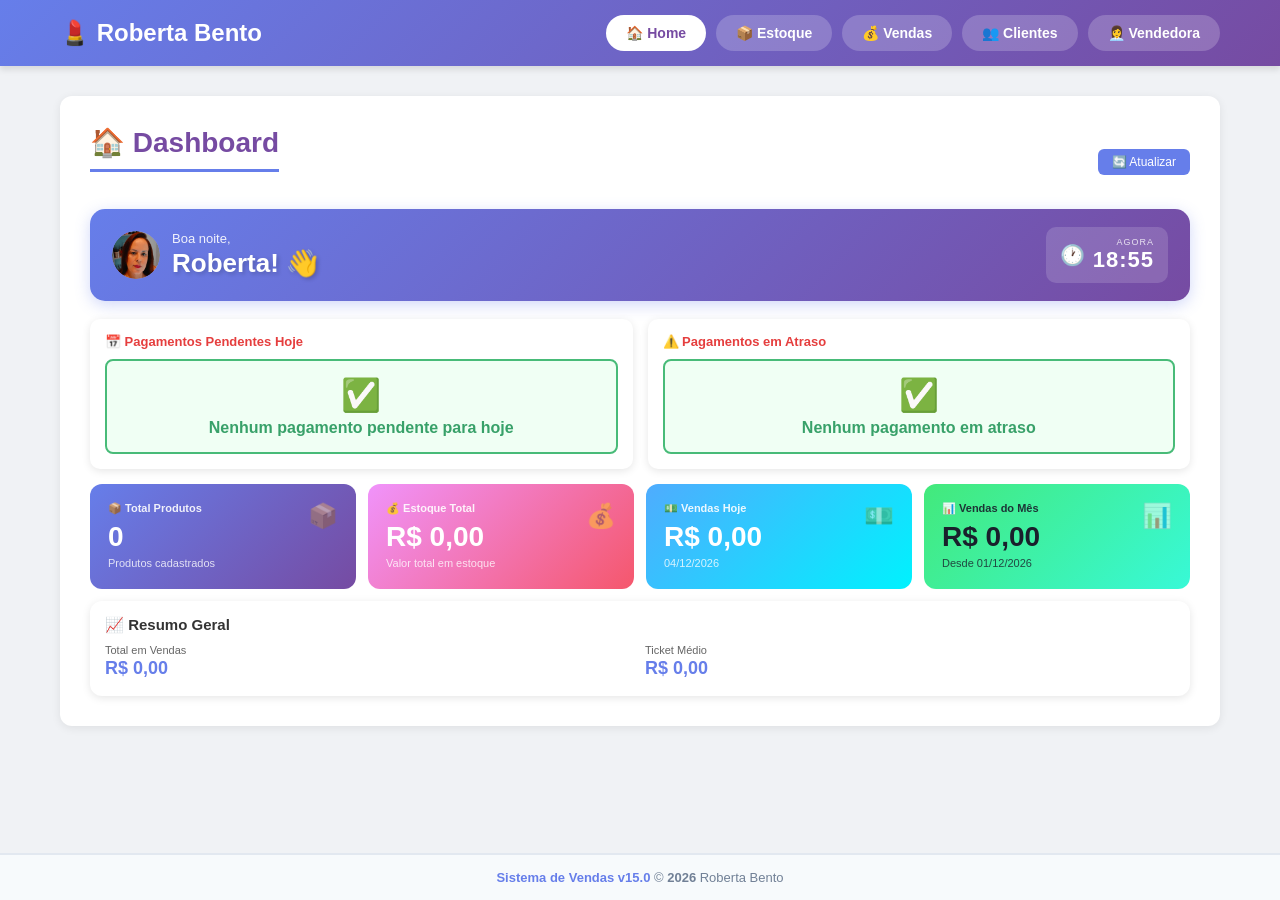
<file: index.html>
<!DOCTYPE html>
<html lang="pt-BR">
<head>
  <meta charset="UTF-8">
  <meta name="viewport" content="width=device-width, initial-scale=1.0">
  <title>💄 Sistema de Vendas</title>
  <link rel="stylesheet" href="style.css">
  <meta name="viewport" content="width=device-width, initial-scale=1.0, maximum-scale=1.0, user-scalable=no, shrink-to-fit=no">
</head>
<body>

  <header>
    <div class="header-container">
      <h1>💄 Roberta Bento</h1>

      <nav>
        <button class="nav-btn active" data-page="home"> 🏠 Home </button>
        <button class="nav-btn" data-page="estoque"> 📦 Estoque </button>
        <button class="nav-btn" data-page="vendas"> 💰 Vendas </button>
        <button class="nav-btn" data-page="clientes"> 👥 Clientes </button>
        <button class="nav-btn" data-page="vendedora"> 👩‍💼 Vendedora </button>
      </nav>
    </div>
  </header>

  <main id="app">
    <!-- Conteúdo será renderizado aqui -->
  </main>

  <footer>
    <div class="footer-container">
      <span class="versao-sistema"></span> &copy; <span id="ano-atual"></span> Roberta Bento
    </div>
  </footer>

  <script src="script2.js"></script>
</body>
</html>
</file>
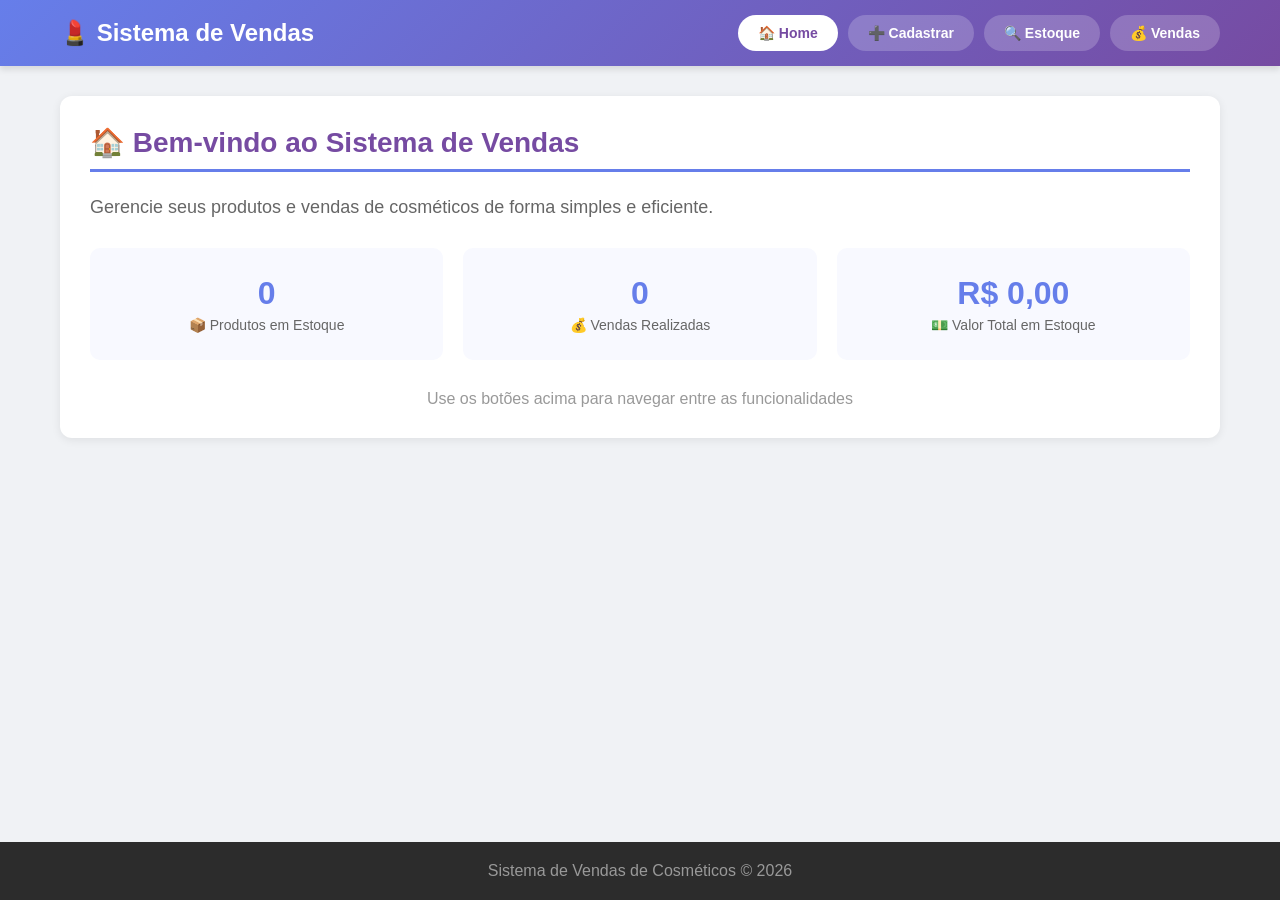
<file: Index.html>
<!DOCTYPE html>
<html lang="pt-br">
<head>
  <meta charset="UTF-8">
  <meta name="viewport" content="width=device-width, initial-scale=1.0">
  <title>💄 Sistema de Vendas - Cosméticos</title>
  <style>
    /* ============================================
       RESET E ESTILOS GERAIS
       ============================================ */
    * {
      margin: 0;
      padding: 0;
      box-sizing: border-box;
    }

    body {
      font-family: 'Segoe UI', Tahoma, Geneva, Verdana, sans-serif;
      background: #f0f2f5;
      color: #333;
      min-height: 100vh;
      display: flex;
      flex-direction: column;
    }

    /* ============================================
       HEADER E NAVEGAÇÃO
       ============================================ */
    header {
      background: linear-gradient(135deg, #667eea 0%, #764ba2 100%);
      color: white;
      padding: 15px 0;
      box-shadow: 0 4px 6px rgba(0,0,0,0.1);
      position: sticky;
      top: 0;
      z-index: 100;
    }

    .header-container {
      max-width: 1200px;
      margin: 0 auto;
      padding: 0 20px;
      display: flex;
      justify-content: space-between;
      align-items: center;
      flex-wrap: wrap;
      gap: 15px;
    }

    header h1 {
      font-size: 24px;
      font-weight: 700;
    }

    nav {
      display: flex;
      gap: 10px;
      flex-wrap: wrap;
    }

    .nav-btn {
      background: rgba(255,255,255,0.2);
      color: white;
      border: none;
      padding: 10px 20px;
      border-radius: 25px;
      cursor: pointer;
      font-size: 14px;
      font-weight: 600;
      transition: all 0.3s ease;
    }

    .nav-btn:hover {
      background: rgba(255,255,255,0.3);
      transform: translateY(-2px);
    }

    .nav-btn.active {
      background: white;
      color: #764ba2;
    }

    /* ============================================
       CONTEÚDO PRINCIPAL
       ============================================ */
    main {
      flex: 1;
      max-width: 1200px;
      margin: 0 auto;
      padding: 30px 20px;
      width: 100%;
    }

    section {
      background: white;
      padding: 30px;
      border-radius: 12px;
      box-shadow: 0 2px 10px rgba(0,0,0,0.08);
      animation: fadeIn 0.4s ease-in;
    }

    @keyframes fadeIn {
      from {
        opacity: 0;
        transform: translateY(20px);
      }
      to {
        opacity: 1;
        transform: translateY(0);
      }
    }

    section h2 {
      color: #764ba2;
      margin-bottom: 25px;
      font-size: 28px;
      border-bottom: 3px solid #667eea;
      padding-bottom: 10px;
    }

    /* ============================================
       HOME
       ============================================ */
    .home-grid {
      display: grid;
      grid-template-columns: repeat(auto-fit, minmax(200px, 1fr));
      gap: 20px;
      margin-top: 20px;
    }

    .home-card {
      background: #f8f9ff;
      padding: 25px;
      border-radius: 10px;
      text-align: center;
      transition: transform 0.3s ease;
      border: 2px solid transparent;
    }

    .home-card:hover {
      transform: translateY(-5px);
      border-color: #667eea;
    }

    .home-card h3 {
      font-size: 32px;
      color: #667eea;
      margin-bottom: 5px;
    }

    .home-card p {
      color: #666;
      font-size: 14px;
    }

    /* ============================================
       FORMULÁRIOS
       ============================================ */
    form {
      max-width: 500px;
    }

    .form-group {
      margin-bottom: 20px;
    }

    .form-group label {
      display: block;
      font-weight: 600;
      margin-bottom: 5px;
      color: #555;
    }

    .form-group input,
    .form-group select {
      width: 100%;
      padding: 12px;
      border: 2px solid #e0e0e0;
      border-radius: 8px;
      font-size: 14px;
      transition: border-color 0.3s ease;
    }

    .form-group input:focus,
    .form-group select:focus {
      outline: none;
      border-color: #667eea;
    }

    .btn-submit {
      background: linear-gradient(135deg, #667eea 0%, #764ba2 100%);
      color: white;
      border: none;
      padding: 14px 30px;
      border-radius: 8px;
      font-size: 16px;
      font-weight: 600;
      cursor: pointer;
      transition: all 0.3s ease;
      width: 100%;
    }

    .btn-submit:hover {
      transform: translateY(-2px);
      box-shadow: 0 4px 12px rgba(102, 126, 234, 0.4);
    }

    .btn-submit:active {
      transform: translateY(0);
    }

    /* ============================================
       TABELAS
       ============================================ */
    .table-container {
      overflow-x: auto;
      margin-top: 20px;
    }

    table {
      width: 100%;
      border-collapse: collapse;
      background: white;
      border-radius: 8px;
      overflow: hidden;
    }

    thead {
      background: linear-gradient(135deg, #667eea 0%, #764ba2 100%);
      color: white;
    }

    th {
      padding: 15px;
      text-align: left;
      font-weight: 600;
    }

    td {
      padding: 12px 15px;
      border-bottom: 1px solid #eee;
    }

    tr:hover {
      background: #f8f9ff;
      cursor: pointer;
    }

    tbody tr:last-child td {
      border-bottom: none;
    }

    .status-badge {
      display: inline-block;
      padding: 4px 12px;
      border-radius: 20px;
      font-size: 12px;
      font-weight: 600;
    }

    .status-green {
      background: #e8f5e9;
      color: #2e7d32;
    }

    .status-yellow {
      background: #fff3e0;
      color: #e65100;
    }

    .status-red {
      background: #ffebee;
      color: #c62828;
    }

    /* ============================================
       MENSAGENS DE FEEDBACK
       ============================================ */
    .msg-success {
      background: #e8f5e9;
      color: #2e7d32;
      padding: 15px;
      border-radius: 8px;
      margin-top: 15px;
      border-left: 4px solid #4caf50;
    }

    .msg-error {
      background: #ffebee;
      color: #c62828;
      padding: 15px;
      border-radius: 8px;
      margin-top: 15px;
      border-left: 4px solid #f44336;
    }

    .msg-info {
      background: #e3f2fd;
      color: #0d47a1;
      padding: 15px;
      border-radius: 8px;
      margin-top: 15px;
      border-left: 4px solid #2196f3;
    }

    /* ============================================
       DETALHES DO PRODUTO
       ============================================ */
    .detalhes-container {
      background: #f8f9ff;
      padding: 20px;
      border-radius: 10px;
      border: 2px solid #667eea;
      margin: 20px 0;
      animation: fadeIn 0.3s ease-in;
    }

    .detalhes-container h3 {
      color: #667eea;
      margin-bottom: 15px;
    }

    /* ============================================
       FILTRO E BUSCA
       ============================================ */
    .filtro-container {
      display: flex;
      gap: 15px;
      flex-wrap: wrap;
      margin-bottom: 20px;
      align-items: center;
    }

    .filtro-container select {
      flex: 1;
      min-width: 250px;
      padding: 12px;
      border: 2px solid #e0e0e0;
      border-radius: 8px;
      font-size: 14px;
    }

    .filtro-container button {
      padding: 12px 24px;
      background: #667eea;
      color: white;
      border: none;
      border-radius: 8px;
      cursor: pointer;
      font-weight: 600;
      transition: all 0.3s ease;
    }

    .filtro-container button:hover {
      background: #764ba2;
      transform: translateY(-2px);
    }

    /* ============================================
       FOOTER
       ============================================ */
    footer {
      background: #2c2c2c;
      color: #999;
      text-align: center;
      padding: 20px;
      margin-top: 30px;
    }

    /* ============================================
       RESPONSIVIDADE
       ============================================ */
    @media (max-width: 768px) {
      .header-container {
        flex-direction: column;
        align-items: stretch;
        text-align: center;
      }
      
      nav {
        justify-content: center;
      }
      
      .nav-btn {
        padding: 8px 14px;
        font-size: 12px;
      }
      
      section {
        padding: 20px 15px;
      }
      
      section h2 {
        font-size: 22px;
      }
      
      .home-grid {
        grid-template-columns: 1fr 1fr;
      }
      
      .filtro-container {
        flex-direction: column;
      }
      
      .filtro-container select {
        min-width: 100%;
      }
      
      table {
        font-size: 13px;
      }
      
      th, td {
        padding: 8px 10px;
      }
    }

    @media (max-width: 480px) {
      .home-grid {
        grid-template-columns: 1fr;
      }
      
      header h1 {
        font-size: 18px;
      }
      
      .nav-btn {
        font-size: 11px;
        padding: 6px 12px;
      }
    }
  </style>
</head>
<body>
  <header>
    <div class="header-container">
      <h1>💄 Sistema de Vendas</h1>
      <nav>
        <button class="nav-btn active" data-page="home">🏠 Home</button>
        <button class="nav-btn" data-page="cadastro">➕ Cadastrar</button>
        <button class="nav-btn" data-page="consulta">🔍 Estoque</button>
        <button class="nav-btn" data-page="vendas">💰 Vendas</button>
      </nav>
    </div>
  </header>

  <main id="app">
    <!-- O conteúdo será carregado aqui via JavaScript -->
  </main>

  <footer>
    <p>Sistema de Vendas de Cosméticos &copy; 2026</p>
  </footer>

  <script>
    // ============================================
    // CONFIGURAÇÃO DA API
    // ============================================
    const API_URL = 'https://script.google.com/macros/s/AKfycby2eVGkl74Hjocrt0IEXN6hQbvAr6lynEpNZb4zqj386jdkggc2_uRbUrgGukac6gqlSg/exec';

    // ============================================
    // NAVEGAÇÃO
    // ============================================
    let currentPage = 'home';

    document.querySelectorAll('.nav-btn').forEach(btn => {
      btn.addEventListener('click', function() {
        const page = this.dataset.page;
        navegarPara(page);
      });
    });

    function navegarPara(page) {
      currentPage = page;
      
      document.querySelectorAll('.nav-btn').forEach(b => b.classList.remove('active'));
      document.querySelector(`.nav-btn[data-page="${page}"]`).classList.add('active');
      
      renderPage(page);
    }

    // ============================================
    // FUNÇÃO PARA CHAMAR A API
    // ============================================
    async function callAPI(action, data = null) {
      const url = `${API_URL}?action=${action}`;
      
      console.log(`📤 Chamando API: ${action}`);
      console.log(`📤 URL: ${url}`);
      
      const options = {
        method: data ? 'POST' : 'GET',
        headers: {
          'Content-Type': 'application/json',
        }
      };
      
      if (data) {
        options.body = JSON.stringify(data);
        console.log('📤 Dados:', data);
      }
      
      try {
        const response = await fetch(url, options);
        console.log(`📥 Status: ${response.status}`);
        
        const contentType = response.headers.get('content-type');
        
        if (contentType && contentType.includes('application/json')) {
          const result = await response.json();
          console.log('📥 Resposta JSON:', result);
          return result;
        } else {
          const text = await response.text();
          console.log('📥 Resposta texto:', text.substring(0, 200));
          
          if (text.trim().startsWith('<!DOCTYPE') || text.trim().startsWith('<html')) {
            console.error('❌ A API retornou HTML em vez de JSON');
            return { 
              success: false, 
              error: 'A API retornou HTML. Verifique se a URL do Web App está correta e se o script foi implantado.' 
            };
          }
          
          try {
            const result = JSON.parse(text);
            console.log('📥 Resposta parseada como JSON:', result);
            return result;
          } catch(e) {
            console.error('❌ Erro ao parsear JSON:', e);
            return { 
              success: false, 
              error: 'Resposta inválida do servidor' 
            };
          }
        }
      } catch (error) {
        console.error('❌ Erro na API:', error);
        return { 
          success: false, 
          error: 'Erro de comunicação: ' + error.message 
        };
      }
    }

    // ============================================
    // FUNÇÃO PARA MOSTRAR MENSAGENS
    // ============================================
    function mostrarMensagem(elementId, mensagem, tipo = 'info') {
      const element = document.getElementById(elementId);
      if (!element) return;
      
      const classes = {
        success: 'msg-success',
        error: 'msg-error',
        info: 'msg-info'
      };
      
      element.className = classes[tipo] || 'msg-info';
      element.textContent = mensagem;
      element.style.display = 'block';
      
      // Scroll para a mensagem
      element.scrollIntoView({ behavior: 'smooth', block: 'center' });
    }

    // ============================================
    // RENDERIZAR PÁGINAS
    // ============================================
    function renderPage(page) {
      const app = document.getElementById('app');
      
      switch(page) {
        case 'home':
          app.innerHTML = renderHome();
          carregarResumo();
          break;
        case 'cadastro':
          app.innerHTML = renderCadastro();
          document.getElementById('formCadastro').addEventListener('submit', cadastrarProduto);
          break;
        case 'consulta':
          app.innerHTML = renderConsulta();
          setTimeout(() => {
            carregarProdutosNoDropdown();
          }, 100);
          break;
        case 'vendas':
          app.innerHTML = renderVendas();
          setTimeout(() => {
            carregarProdutosParaVenda();
          }, 100);
          document.getElementById('formVenda').addEventListener('submit', registrarVenda);
          break;
        default:
          app.innerHTML = '<h2>Página não encontrada</h2>';
      }
    }

    // ============================================
    // PÁGINA HOME
    // ============================================
    function renderHome() {
      return `
        <section>
          <h2>🏠 Bem-vindo ao Sistema de Vendas</h2>
          <p style="font-size: 18px; color: #666; margin-bottom: 30px;">
            Gerencie seus produtos e vendas de cosméticos de forma simples e eficiente.
          </p>
          
          <div class="home-grid">
            <div class="home-card">
              <h3 id="totalProdutos">0</h3>
              <p>📦 Produtos em Estoque</p>
            </div>
            <div class="home-card">
              <h3 id="totalVendas">0</h3>
              <p>💰 Vendas Realizadas</p>
            </div>
            <div class="home-card">
              <h3 id="valorTotal">R$ 0,00</h3>
              <p>💵 Valor Total em Estoque</p>
            </div>
          </div>
          
          <div style="margin-top: 30px; text-align: center; color: #999;">
            <p>Use os botões acima para navegar entre as funcionalidades</p>
          </div>
        </section>
      `;
    }

    async function carregarResumo() {
      try {
        const result = await callAPI('listarProdutos');
        console.log('📊 Resultado do resumo:', result);
        
        if (!result.success) {
          console.error('❌ Erro ao carregar resumo:', result.error);
          return;
        }
        
        let produtos = [];
        if (result.produtos && Array.isArray(result.produtos)) {
          produtos = result.produtos;
        }
        
        document.getElementById('totalProdutos').textContent = produtos.length;
        
        let valorTotal = 0;
        produtos.forEach(p => {
          valorTotal += (p.preco || 0) * (p.quantidade || 0);
        });
        document.getElementById('valorTotal').textContent = `R$ ${valorTotal.toFixed(2)}`;
        
        document.getElementById('totalVendas').textContent = produtos.length > 0 ? '📊' : '0';
        
      } catch (error) {
        console.error('Erro ao carregar resumo:', error);
      }
    }

    // ============================================
    // PÁGINA CADASTRO
    // ============================================
    function renderCadastro() {
      return `
        <section>
          <h2>➕ Cadastrar Produto</h2>
          <form id="formCadastro">
            <div class="form-group">
              <label for="nome">Nome do Produto</label>
              <input type="text" id="nome" placeholder="Ex: Shampoo" required>
            </div>
            <div class="form-group">
              <label for="preco">Preço (R$)</label>
              <input type="number" id="preco" placeholder="0,00" step="0.01" required>
            </div>
            <div class="form-group">
              <label for="quantidade">Quantidade em Estoque</label>
              <input type="number" id="quantidade" placeholder="0" required>
            </div>
            <button type="submit" class="btn-submit">Cadastrar Produto</button>
          </form>
          <div id="msgCadastro"></div>
        </section>
      `;
    }

    async function cadastrarProduto(e) {
      e.preventDefault();
      
      const nome = document.getElementById('nome').value.trim();
      const preco = parseFloat(document.getElementById('preco').value);
      const quantidade = parseInt(document.getElementById('quantidade').value);
      
      if (!nome || isNaN(preco) || isNaN(quantidade)) {
        mostrarMensagem('msgCadastro', 'Preencha todos os campos corretamente.', 'error');
        return;
      }
      
      try {
        const result = await callAPI('cadastrarProduto', { nome, preco, quantidade });
        console.log('📝 Resultado cadastro:', result);
        
        if (result.success) {
          mostrarMensagem('msgCadastro', '✅ Produto cadastrado com sucesso!', 'success');
          document.getElementById('formCadastro').reset();
        } else {
          mostrarMensagem('msgCadastro', `❌ ${result.error || 'Erro ao cadastrar produto.'}`, 'error');
        }
      } catch (error) {
        mostrarMensagem('msgCadastro', '❌ Erro de comunicação com o servidor.', 'error');
      }
    }

    // ============================================
    // PÁGINA CONSULTA
    // ============================================
    function renderConsulta() {
      return `
        <section>
          <h2>🔍 Consultar Estoque</h2>
          
          <div class="filtro-container">
            <select id="selectProduto">
              <option value="">-- Escolha um produto --</option>
            </select>
            <button onclick="carregarProdutosNoDropdown()">🔄 Atualizar</button>
          </div>
          
          <div id="detalhesProduto"></div>
          
          <div style="margin-top: 40px;">
            <h3>📋 Todos os Produtos</h3>
            <div class="table-container" id="listaTodosProdutos"></div>
          </div>
        </section>
      `;
    }

    async function carregarProdutosNoDropdown() {
      const select = document.getElementById('selectProduto');
      if (!select) return;
      
      select.innerHTML = '<option value="">-- Escolha um produto --</option>';
      
      try {
        const result = await callAPI('listarProdutos');
        console.log('📦 Resultado listarProdutos:', result);
        
        if (!result.success) {
          console.error('❌ Erro ao listar produtos:', result.error);
          select.innerHTML += '<option value="">Erro ao carregar produtos</option>';
          document.getElementById('listaTodosProdutos').innerHTML = 
            `<p style="color: red;">❌ ${result.error || 'Erro ao carregar produtos'}</p>`;
          return;
        }
        
        let produtos = [];
        if (result.produtos && Array.isArray(result.produtos)) {
          produtos = result.produtos;
        } else if (Array.isArray(result)) {
          produtos = result;
        } else {
          console.error('❌ Formato de resposta não reconhecido:', result);
          select.innerHTML += '<option value="">Erro: formato de resposta inválido</option>';
          document.getElementById('listaTodosProdutos').innerHTML = 
            `<p style="color: red;">❌ Erro: Formato de resposta inválido. Verifique o console.</p>`;
          return;
        }
        
        console.log(`✅ ${produtos.length} produtos encontrados`);
        
        if (produtos.length === 0) {
          select.innerHTML += '<option value="">Nenhum produto cadastrado</option>';
          document.getElementById('listaTodosProdutos').innerHTML = '<p>Nenhum produto cadastrado.</p>';
          return;
        }
        
        produtos.forEach(produto => {
          const option = document.createElement('option');
          option.value = produto.id;
          option.textContent = `${produto.nome} (Estoque: ${produto.quantidade || 0})`;
          select.appendChild(option);
        });
        
        select.removeEventListener('change', handleSelectChange);
        select.addEventListener('change', handleSelectChange);
        
        exibirTodosProdutos(produtos);
        
      } catch (error) {
        console.error('❌ Erro ao carregar produtos:', error);
        select.innerHTML += '<option value="">Erro ao carregar</option>';
        document.getElementById('listaTodosProdutos').innerHTML = 
          `<p style="color: red;">❌ Erro ao carregar produtos: ${error.message}</p>`;
      }
    }

    function handleSelectChange() {
      const select = document.getElementById('selectProduto');
      if (select.value) {
        exibirDetalhesProduto(select.value);
      } else {
        document.getElementById('detalhesProduto').innerHTML = '';
      }
    }

    function exibirDetalhesProduto(id) {
      const select = document.getElementById('selectProduto');
      const option = select.options[select.selectedIndex];
      
      if (!option || !option.value) {
        document.getElementById('detalhesProduto').innerHTML = '';
        return;
      }
      
      const texto = option.textContent;
      const match = texto.match(/^(.*?)\s*\(Estoque:\s*(\d+)\)/);
      
      if (!match) {
        document.getElementById('detalhesProduto').innerHTML = '<p style="color: red;">❌ Erro ao ler dados do produto.</p>';
        return;
      }
      
      const nome = match[1].trim();
      const quantidade = parseInt(match[2]);
      
      buscarPrecoProduto(id, nome, quantidade);
    }

    async function buscarPrecoProduto(id, nome, quantidade) {
      try {
        const result = await callAPI('listarProdutos');
        
        if (!result.success) {
          document.getElementById('detalhesProduto').innerHTML = 
            `<p style="color: red;">❌ ${result.error || 'Erro ao buscar produto'}</p>`;
          return;
        }
        
        let produtos = [];
        if (result.produtos && Array.isArray(result.produtos)) {
          produtos = result.produtos;
        }
        
        const produto = produtos.find(p => p.id == id);
        
        if (!produto) {
          document.getElementById('detalhesProduto').innerHTML = '<p style="color: red;">❌ Produto não encontrado.</p>';
          return;
        }
        
        const qtd = produto.quantidade || 0;
        const preco = produto.preco || 0;
        
        const status = qtd > 10 ? '✅ Em estoque' : 
                       qtd > 0 ? '⚠️ Baixo estoque' : '❌ Esgotado';
        const corStatus = qtd > 10 ? '#4CAF50' : 
                          qtd > 0 ? '#FF9800' : '#f44336';
        
        const html = `
          <div class="detalhes-container">
            <h3>📋 Detalhes do Produto</h3>
            <table>
              <thead>
                <tr>
                  <th>ID</th>
                  <th>Nome</th>
                  <th>Quantidade</th>
                  <th>Preço</th>
                  <th>Valor Total</th>
                  <th>Status</th>
                </tr>
              </thead>
              <tbody>
                <tr>
                  <td><strong>#${produto.id}</strong></td>
                  <td><strong>${produto.nome}</strong></td>
                  <td>${qtd}</td>
                  <td>R$ ${preco.toFixed(2)}</td>
                  <td><strong>R$ ${(preco * qtd).toFixed(2)}</strong></td>
                  <td><span class="status-badge" style="background: ${corStatus}; color: white; padding: 4px 12px; border-radius: 20px;">${status}</span></td>
                </tr>
              </tbody>
            </table>
          </div>
        `;
        
        document.getElementById('detalhesProduto').innerHTML = html;
        
      } catch (error) {
        console.error('Erro ao buscar preço:', error);
        document.getElementById('detalhesProduto').innerHTML = '<p style="color: red;">❌ Erro ao carregar detalhes.</p>';
      }
    }

    function exibirTodosProdutos(produtos) {
      const div = document.getElementById('listaTodosProdutos');
      
      if (!produtos || produtos.length === 0) {
        div.innerHTML = '<p>Nenhum produto cadastrado.</p>';
        return;
      }
      
      let html = `
        <table>
          <thead>
            <tr>
              <th>ID</th>
              <th>Nome</th>
              <th>Quantidade</th>
              <th>Preço</th>
              <th>Valor Total</th>
              <th>Status</th>
            </tr>
          </thead>
          <tbody>
      `;
      
      produtos.forEach((p, index) => {
        const qtd = p.quantidade || 0;
        const preco = p.preco || 0;
        
        const status = qtd > 10 ? 'Em estoque' : 
                       qtd > 0 ? 'Baixo estoque' : 'Esgotado';
        const corStatus = qtd > 10 ? 'status-green' : 
                          qtd > 0 ? 'status-yellow' : 'status-red';
        
        html += `
          <tr onclick="selecionarProduto(${p.id})" style="cursor: pointer;">
            <td>#${p.id}</td>
            <td><strong>${p.nome}</strong></td>
            <td>${qtd}</td>
            <td>R$ ${preco.toFixed(2)}</td>
            <td>R$ ${(preco * qtd).toFixed(2)}</td>
            <td><span class="status-badge ${corStatus}">${status}</span></td>
          </tr>
        `;
      });
      
      html += `
          </tbody>
          <tfoot>
            <tr>
              <td colspan="6" style="text-align: right; font-weight: bold;">
                Total: ${produtos.length} produtos
              </td>
            </tr>
          </tfoot>
        </table>
      `;
      
      div.innerHTML = html;
    }

    function selecionarProduto(id) {
      const select = document.getElementById('selectProduto');
      if (select) {
        select.value = id;
        const event = new Event('change');
        select.dispatchEvent(event);
        
        document.getElementById('detalhesProduto').scrollIntoView({ behavior: 'smooth' });
      }
    }

    // ============================================
    // PÁGINA VENDAS - CORRIGIDA
    // ============================================
    function renderVendas() {
      return `
        <section>
          <h2>💰 Registrar Venda</h2>
          <form id="formVenda">
            <div class="form-group">
              <label for="produtoVenda">Selecione o Produto</label>
              <select id="produtoVenda" required>
                <option value="">-- Escolha um produto --</option>
              </select>
            </div>
            <div class="form-group">
              <label for="quantidadeVenda">Quantidade</label>
              <input type="number" id="quantidadeVenda" placeholder="1" min="1" required>
            </div>
            <div class="form-group">
              <label for="cliente">Nome do Cliente</label>
              <input type="text" id="cliente" placeholder="Ex: Maria Silva">
            </div>
            <button type="submit" class="btn-submit">✅ Registrar Venda</button>
          </form>
          <div id="msgVenda"></div>
          
          <div style="margin-top: 40px;">
            <h3>📋 Histórico de Vendas</h3>
            <div class="table-container" id="historicoVendas">
              <p>Carregando histórico...</p>
            </div>
          </div>
        </section>
      `;
    }

    // ============================================
    // FUNÇÕES DE VENDAS
    // ============================================
    async function carregarProdutosParaVenda() {
      const select = document.getElementById('produtoVenda');
      if (!select) return;
      
      select.innerHTML = '<option value="">-- Escolha um produto --</option>';
      
      try {
        const result = await callAPI('listarProdutos');
        console.log('📦 Produtos para venda:', result);
        
        if (!result.success) {
          select.innerHTML += '<option value="">Erro ao carregar produtos</option>';
          return;
        }
        
        let produtos = [];
        if (result.produtos && Array.isArray(result.produtos)) {
          produtos = result.produtos;
        }
        
        if (produtos.length === 0) {
          select.innerHTML += '<option value="">Nenhum produto disponível</option>';
          return;
        }
        
        produtos.forEach(produto => {
          const option = document.createElement('option');
          option.value = produto.id;
          option.textContent = `${produto.nome} (Estoque: ${produto.quantidade || 0}) - R$ ${(produto.preco || 0).toFixed(2)}`;
          option.dataset.quantidade = produto.quantidade || 0;
          option.dataset.preco = produto.preco || 0;
          select.appendChild(option);
        });
        
        // Carregar histórico de vendas
        carregarHistoricoVendas();
        
      } catch (error) {
        console.error('❌ Erro ao carregar produtos para venda:', error);
        select.innerHTML += '<option value="">Erro ao carregar</option>';
      }
    }

    async function carregarHistoricoVendas() {
      const div = document.getElementById('historicoVendas');
      
      try {
        // Por enquanto, vamos apenas mostrar uma mensagem
        // Você pode expandir para mostrar o histórico real
        div.innerHTML = `
          <p style="color: #666;">📊 Histórico de vendas será exibido aqui em breve.</p>
          <p style="color: #999; font-size: 14px;">Após registrar uma venda, ela aparecerá nesta lista.</p>
        `;
      } catch (error) {
        div.innerHTML = `<p style="color: red;">❌ Erro ao carregar histórico: ${error.message}</p>`;
      }
    }

    async function registrarVenda(e) {
      e.preventDefault();
      
      const select = document.getElementById('produtoVenda');
      const produtoId = select.value;
      const quantidade = parseInt(document.getElementById('quantidadeVenda').value);
      const cliente = document.getElementById('cliente').value.trim();
      
      if (!produtoId) {
        mostrarMensagem('msgVenda', 'Selecione um produto.', 'error');
        return;
      }
      
      if (!quantidade || quantidade < 1) {
        mostrarMensagem('msgVenda', 'Informe uma quantidade válida.', 'error');
        return;
      }
      
      // Verificar estoque disponível
      const option = select.options[select.selectedIndex];
      const estoqueDisponivel = parseInt(option.dataset.quantidade) || 0;
      
      if (quantidade > estoqueDisponivel) {
        mostrarMensagem('msgVenda', `❌ Estoque insuficiente. Disponível: ${estoqueDisponivel}`, 'error');
        return;
      }
      
      try {
        const result = await callAPI('registrarVenda', { 
          produtoId, 
          quantidade, 
          cliente: cliente || 'Não informado' 
        });
        
        console.log('📝 Resultado venda:', result);
        
        if (result.success) {
          mostrarMensagem('msgVenda', `✅ Venda registrada com sucesso! Total: R$ ${result.venda.total.toFixed(2)}`, 'success');
          document.getElementById('formVenda').reset();
          
          // Recarregar produtos disponíveis
          carregarProdutosParaVenda();
        } else {
          mostrarMensagem('msgVenda', `❌ ${result.error || 'Erro ao registrar venda.'}`, 'error');
        }
      } catch (error) {
        console.error('❌ Erro ao registrar venda:', error);
        mostrarMensagem('msgVenda', '❌ Erro de comunicação com o servidor.', 'error');
      }
    }

    // ============================================
    // INICIALIZAÇÃO
    // ============================================
    document.addEventListener('DOMContentLoaded', function() {
      renderPage('home');
    });
  </script>
</body>
</html>
</file>
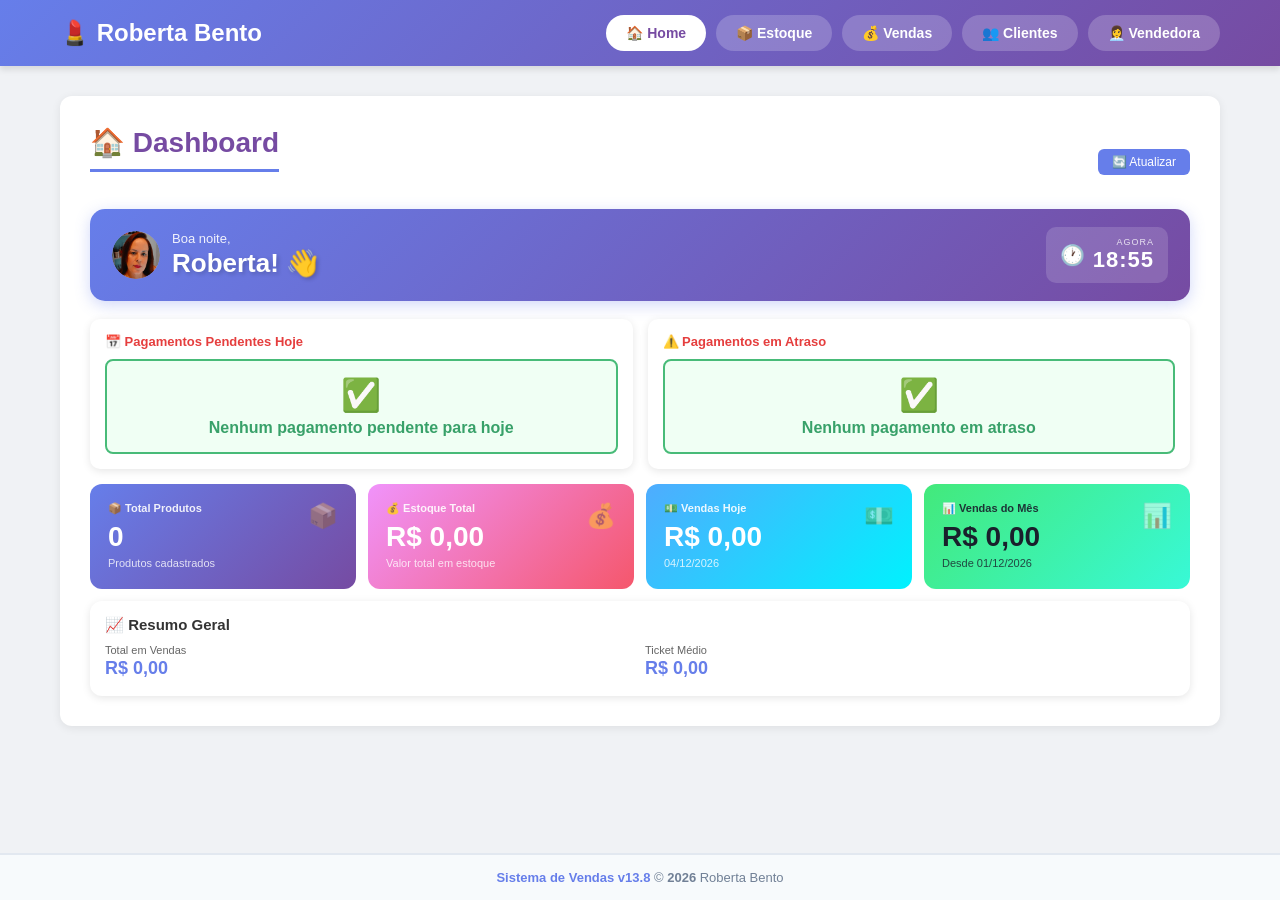
<file: txt.html>
<!DOCTYPE html>
<html lang="pt-BR">
<head>
  <meta charset="UTF-8">
  <meta name="viewport" content="width=device-width, initial-scale=1.0">
  <title>💄 Sistema de Vendas</title>
  <link rel="stylesheet" href="style.css">
  <meta name="viewport" content="width=device-width, initial-scale=1.0, maximum-scale=1.0, user-scalable=no, shrink-to-fit=no">
</head>
<body>

  <header>
    <div class="header-container">
      <h1>💄 Roberta Bento</h1>

      <nav>
        <button class="nav-btn active" data-page="home"> 🏠 Home </button>
        <button class="nav-btn" data-page="estoque"> 📦 Estoque </button>
        <button class="nav-btn" data-page="vendas"> 💰 Vendas </button>
        <button class="nav-btn" data-page="clientes"> 👥 Clientes </button>
        <button class="nav-btn" data-page="vendedora"> 👩‍💼 Vendedora </button>
      </nav>
    </div>
  </header>

  <main id="app">
    <!-- Conteúdo será renderizado aqui -->
  </main>

  <footer>
    <div class="footer-container">
      <span class="versao-sistema"></span> &copy; <span id="ano-atual"></span> Roberta Bento
    </div>
  </footer>

  <script src="script5.js"></script>
</body>
</html>
</file>
<file: style.css>
/* ============================================
   RESET E ESTILOS GERAIS
   ============================================ */
* {
  margin: 0;
  padding: 0;
  box-sizing: border-box;
}

html {
  overflow-x: hidden;
  width: 100%;
  position: relative;
}

body {
  font-family: 'Segoe UI', Tahoma, Geneva, Verdana, sans-serif;
  background: #f0f2f5;
  color: #333;
  min-height: 100vh;
  display: flex;
  flex-direction: column;
  overflow-x: hidden;
  width: 100%;
  position: relative;
}

/* ============================================
   HEADER E NAVEGAÇÃO
   ============================================ */
header {
  background: linear-gradient(135deg, #667eea 0%, #764ba2 100%);
  color: white;
  padding: 15px 0;
  box-shadow: 0 4px 6px rgba(0,0,0,0.1);
  position: sticky;
  top: 0;
  z-index: 100;
}

.header-container {
  max-width: 1200px;
  margin: 0 auto;
  padding: 0 20px;
  display: flex;
  justify-content: space-between;
  align-items: center;
  flex-wrap: wrap;
  gap: 15px;
}

header h1 {
  font-size: 24px;
  font-weight: 700;
}

nav {
  display: flex;
  gap: 10px;
  flex-wrap: wrap;
}

.nav-btn {
  background: rgba(255,255,255,0.2);
  color: white;
  border: none;
  padding: 10px 20px;
  border-radius: 25px;
  cursor: pointer;
  font-size: 14px;
  font-weight: 600;
  transition: all 0.3s ease;
}

.nav-btn:hover {
  background: rgba(255,255,255,0.3);
  transform: translateY(-2px);
}

.nav-btn.active {
  background: white;
  color: #764ba2;
}

/* ============================================
   CONTEÚDO PRINCIPAL
   ============================================ */
main {
  flex: 1;
  max-width: 1200px;
  margin: 0 auto;
  padding: 30px 20px;
  width: 100%;
  overflow-x: hidden;
}

section {
  background: white;
  padding: 30px;
  border-radius: 12px;
  box-shadow: 0 2px 10px rgba(0,0,0,0.08);
  animation: fadeIn 0.4s ease-in;
}

@keyframes fadeIn {
  from {
    opacity: 0;
    transform: translateY(20px);
  }
  to {
    opacity: 1;
    transform: translateY(0);
  }
}

section h2 {
  color: #764ba2;
  margin-bottom: 25px;
  font-size: 28px;
  border-bottom: 3px solid #667eea;
  padding-bottom: 10px;
}

/* ============================================
   HOME
   ============================================ */
.home-grid {
  display: grid;
  grid-template-columns: repeat(auto-fit, minmax(200px, 1fr));
  gap: 20px;
  margin-top: 20px;
}

.home-card {
  background: #f8f9ff;
  padding: 25px;
  border-radius: 10px;
  text-align: center;
  transition: transform 0.3s ease;
  border: 2px solid transparent;
}

.home-card:hover {
  transform: translateY(-5px);
  border-color: #667eea;
}

.home-card h3 {
  font-size: 32px;
  color: #667eea;
  margin-bottom: 5px;
}

.home-card p {
  color: #666;
  font-size: 14px;
}

/* ============================================
   FORMULÁRIOS
   ============================================ */
form {
  max-width: 500px;
}

.form-group {
  margin-bottom: 20px;
}

.form-group label {
  display: block;
  font-weight: 600;
  margin-bottom: 5px;
  color: #555;
}

.form-group input,
.form-group select {
  width: 100%;
  padding: 12px;
  border: 2px solid #e0e0e0;
  border-radius: 8px;
  font-size: 14px;
  transition: border-color 0.3s ease;
}

.form-group input:focus,
.form-group select:focus {
  outline: none;
  border-color: #667eea;
}

.btn-submit {
  background: linear-gradient(135deg, #667eea 0%, #764ba2 100%);
  color: white;
  border: none;
  padding: 14px 30px;
  border-radius: 8px;
  font-size: 16px;
  font-weight: 600;
  cursor: pointer;
  transition: all 0.3s ease;
  width: 100%;
}

.btn-submit:hover {
  transform: translateY(-2px);
  box-shadow: 0 4px 12px rgba(102, 126, 234, 0.4);
}

.btn-submit:active {
  transform: translateY(0);
}

/* ============================================
   TABELAS
   ============================================ */
.table-container {
  overflow-x: auto;
  margin-top: 20px;
  -webkit-overflow-scrolling: touch;
}

table {
  width: 100%;
  border-collapse: collapse;
  background: white;
  border-radius: 8px;
  overflow: hidden;
}

thead {
  background: linear-gradient(135deg, #667eea 0%, #764ba2 100%);
  color: white;
}

th {
  padding: 15px;
  text-align: left;
  font-weight: 600;
}

td {
  padding: 12px 15px;
  border-bottom: 1px solid #eee;
}

tr:hover {
  background: #f8f9ff;
  cursor: pointer;
}

tbody tr:last-child td {
  border-bottom: none;
}

/* Status de estoque */
.status-badge {
  display: inline-block;
  padding: 4px 12px;
  border-radius: 20px;
  font-size: 12px;
  font-weight: 600;
}

.status-green {
  background: #e8f5e9;
  color: #2e7d32;
}

.status-yellow {
  background: #fff3e0;
  color: #e65100;
}

.status-red {
  background: #ffebee;
  color: #c62828;
}

/* ============================================
   MENSAGENS DE FEEDBACK
   ============================================ */
.msg-success {
  background: #e8f5e9;
  color: #2e7d32;
  padding: 15px;
  border-radius: 8px;
  margin-top: 15px;
  border-left: 4px solid #4caf50;
}

.msg-error {
  background: #ffebee;
  color: #c62828;
  padding: 15px;
  border-radius: 8px;
  margin-top: 15px;
  border-left: 4px solid #f44336;
}

.msg-info {
  background: #e3f2fd;
  color: #0d47a1;
  padding: 15px;
  border-radius: 8px;
  margin-top: 15px;
  border-left: 4px solid #2196f3;
}

/* ============================================
   DETALHES DO PRODUTO
   ============================================ */
.detalhes-container {
  background: #f8f9ff;
  padding: 20px;
  border-radius: 10px;
  border: 2px solid #667eea;
  margin: 20px 0;
  animation: fadeIn 0.3s ease-in;
}

.detalhes-container h3 {
  color: #667eea;
  margin-bottom: 15px;
}

/* ============================================
   FILTRO E BUSCA
   ============================================ */
.filtro-container {
  display: flex;
  gap: 15px;
  flex-wrap: wrap;
  margin-bottom: 20px;
  align-items: center;
}

.filtro-container select {
  flex: 1;
  min-width: 250px;
  padding: 12px;
  border: 2px solid #e0e0e0;
  border-radius: 8px;
  font-size: 14px;
}

.filtro-container button {
  padding: 12px 24px;
  background: #667eea;
  color: white;
  border: none;
  border-radius: 8px;
  cursor: pointer;
  font-weight: 600;
  transition: all 0.3s ease;
}

.filtro-container button:hover {
  background: #764ba2;
  transform: translateY(-2px);
}

/* ============================================================
   FOOTER
   ============================================================ */
footer {
    background: #f7fafc;
    border-top: 2px solid #e2e8f0;
    padding: 15px 20px;
    margin-top: 30px;
    text-align: center;
}

.footer-container {
    max-width: 1200px;
    margin: 0 auto;
    font-size: 13px;
    color: #718096;
}

.footer-container .versao-sistema {
    font-weight: 600;
    color: #667eea;
}

.footer-container #ano-atual {
    font-weight: 600;
}

/* Responsivo */
@media (max-width: 768px) {
    footer {
        padding: 12px 15px;
        margin-top: 20px;
    }
    
    .footer-container {
        font-size: 11px;
    }
}

/* ============================================
   RESPONSIVIDADE
   ============================================ */
@media (max-width: 768px) {
  .header-container {
    flex-direction: column;
    align-items: stretch;
    text-align: center;
  }
  
  nav {
    justify-content: center;
  }
  
  .nav-btn {
    padding: 8px 14px;
    font-size: 12px;
  }
  
  section {
    padding: 20px 15px;
  }
  
  section h2 {
    font-size: 22px;
  }
  
  .home-grid {
    grid-template-columns: 1fr 1fr;
  }
  
  .filtro-container {
    flex-direction: column;
  }
  
  .filtro-container select {
    min-width: 100%;
  }
  
  table {
    font-size: 13px;
  }
  
  th, td {
    padding: 8px 10px;
  }
}

@media (max-width: 480px) {
  .home-grid {
    grid-template-columns: 1fr;
  }
  
  header h1 {
    font-size: 18px;
  }
  
  .nav-btn {
    font-size: 11px;
    padding: 6px 12px;
  }
}

/* ============================================
   BLOQUEIO DE ZOOM E DESLIZAMENTO LATERAL
   ============================================ */

/* Bloqueia zoom em todos os elementos */
* {
  touch-action: manipulation;
  -ms-touch-action: manipulation;
}

/* Previne zoom em dispositivos móveis */
html, body {
  touch-action: manipulation;
  -ms-touch-action: manipulation;
  -webkit-text-size-adjust: 100%;
  -ms-text-size-adjust: 100%;
}

/* Bloqueia zoom especificamente para inputs no iOS */
input, select, textarea {
  font-size: 16px; /* Previne zoom automático do iOS */
  touch-action: manipulation;
  -ms-touch-action: manipulation;
}

/* Previne seleção de texto (opcional, se desejar) */
/* 
body {
  -webkit-user-select: none;
  -moz-user-select: none;
  -ms-user-select: none;
  user-select: none;
}
*/

/* Previne gestos de zoom no navegador */
@media screen and (-webkit-min-device-pixel-ratio: 0) {
  body {
    -webkit-text-size-adjust: none;
  }
}
</file>
